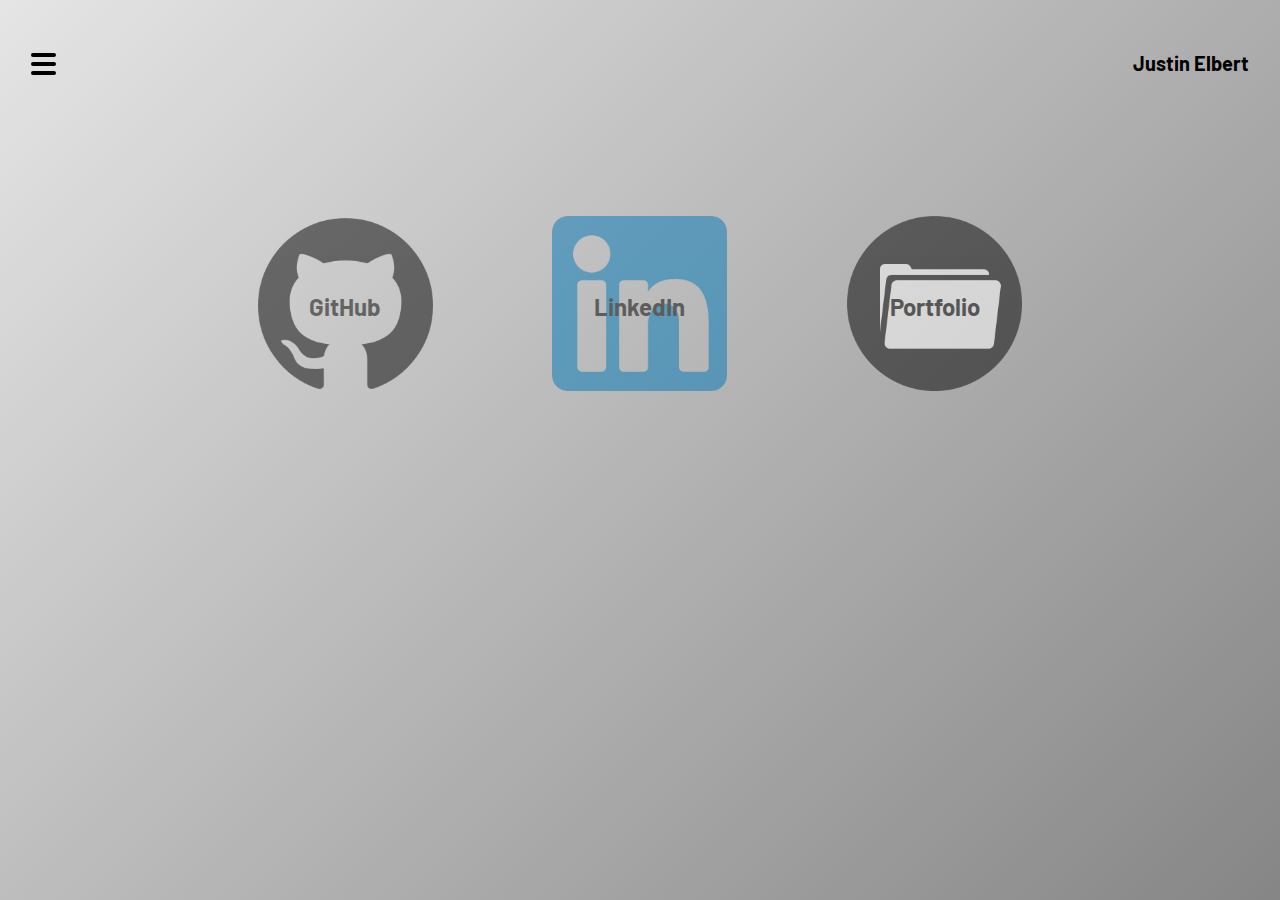
<file: index.html>
<!DOCTYPE html>
<html lang="en">
<head>
    <meta charset="UTF-8">
    <meta http-equiv="X-UA-Compatible" content="IE=edge">
    <meta name="viewport" content="width=device-width, initial-scale=1.0">
    <link rel = "stylesheet" href="index.css">
    <title> Justin Elbert | Home </title>
</head>

<body>
    <div class = "Header">
        <nav role="navigation">
            <div id="menuToggle">
              <input type="checkbox" />
              <span></span>
              <span></span>
              <span></span>
              <ul id="menu">
                  <br>
                  <br>
                  <br>
                  <br>
                  <br>
                  <br>
                  <br>
                  <br>
                  <br>
                  <br>
                  <br>
                <a href="https://justinelbert.github.io/"><li>Home</li></a>
                <a href="about.html"><li>About</li></a>
                <a href="contacts.html"><li>Contacts</li></a>
              </ul>
            </div>
          </nav>
        <div class = "textHeader">
            <p>Justin Elbert</p>
        </div>
    </div>
    <div class = "Body">
        <br>
        <br>
        <div class = "topBody">
            <!-- <br> -->
            <div class = "topLeft">
                <a href="https://github.com/JustinElbert" target="_blank"><img src="Assets/githublogo.png" style="width:175px"></a>
                     <div class = "centered1">
                         <a>GitHub</a>
                     </div>
            </div>
            
            <div class = "topMiddle">
                <a href="https://www.linkedin.com/in/justin-elbert-aa1262219/" target="_blank"><img src="Assets/Linkedin logo.png" style="width:175px"></a>
                <div class = "centered2">
                    <a>LinkedIn</a>
                </div>
            </div>

            <div class = "topRight">
                <a href="portfolio.html"><img src="Assets/portfolio.png" style="width:175px"></a>
                <div class = "centered2">
                    <a>Portfolio</a>
                </div>
            </div>
        </div>
        <!-- <div class = "bottomBody">
            
            <div class = "bottomLeft">
                Portfolio
            </div>
    
            <div class = "bottomRight">
                About
            </div>
        </div> -->
    </div>

    <script>
        let toggle = document.querySelector('.toggle');
        let topbar = document.querySelector('.topbar');
        let navigation = document.querySelector('.navigation');
        let main = document.querySelector('.main');
        toggle.onclick = function() {
            toggle.classList.toggle('active');
            topbar.classList.toggle('active');
            navigation.classList.toggle('active');
            main.classList.toggle('active');
        }
    </script>
</body>

</html>
</file>
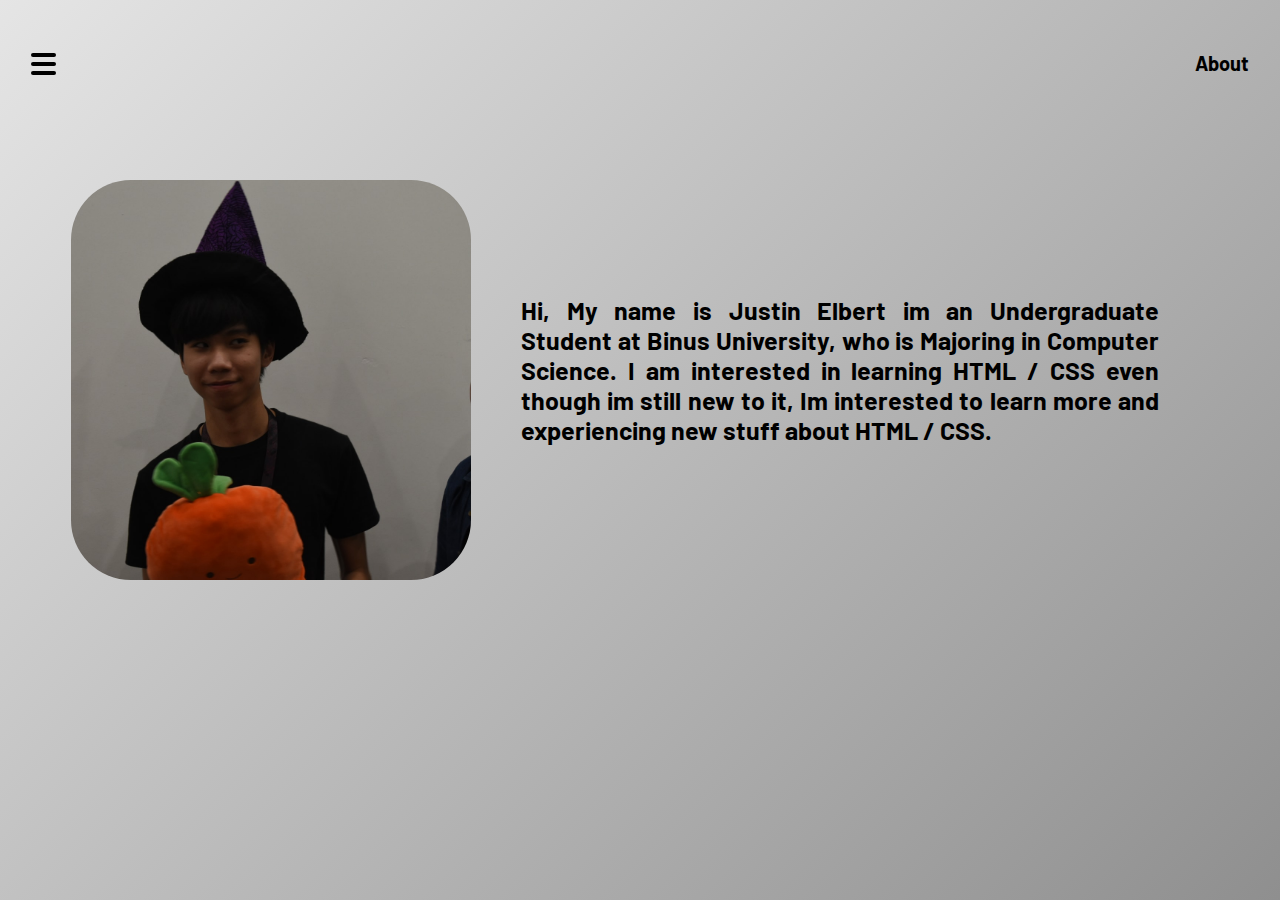
<file: about.html>
<!DOCTYPE html>
<html lang="en">
<head>
    <meta charset="UTF-8">
    <meta http-equiv="X-UA-Compatible" content="IE=edge">
    <meta name="viewport" content="width=device-width, initial-scale=1.0">
    <link rel = "stylesheet" href="about.css">
    <title> Justin Elbert | About </title>
</head>
<body>
    <div class = "Header">
        <nav role="navigation">
            <div id="menuToggle">
              <input type="checkbox" />
              <span></span>
              <span></span>
              <span></span>
              <ul id="menu">
                  <br>
                  <br>
                  <br>
                  <br>
                  <br>
                  <br>
                  <br>
                  <br>
                  <br>
                  <br>
                  <br>
                <a href="https://justinelbert.github.io/"><li>Home</li></a>
                <a href="about.html"><li>About</li></a>
                <a href="contacts.html"><li>Contacts</li></a>
              </ul>
            </div>
          </nav>
        <div class = "textHeader">
            <p>About</p>
            <!-- <p>Hi, my name is Justin Elbert</p>
            <p>Im an Undergraduate Student from Binus University</p>  -->
        </div>
    </div>
    <div class ="Body">
      <div class = "profilePic" >
            <img src="Assets/face.jpg">
      </div>

      <div class = "aboutMe">
        <div class ="aboutText">
          Hi, My name is Justin Elbert im an Undergraduate Student at Binus University, who is Majoring in Computer Science. I am interested in learning HTML / CSS even though im still new to it, Im interested to learn more and experiencing new stuff about HTML / CSS.
        </div>
      </div>

    </div>
</body>
</html>
</file>
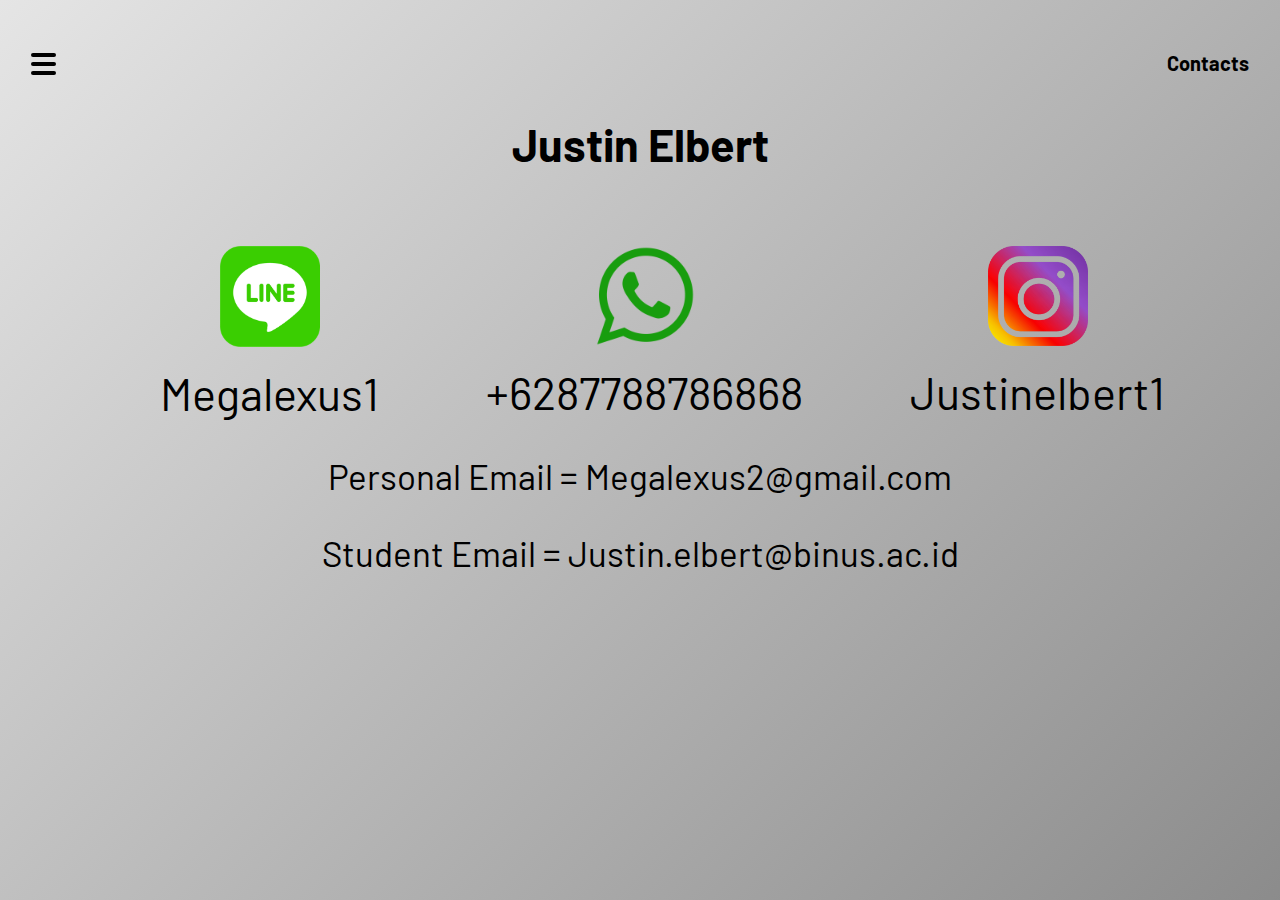
<file: contacts.html>
<!DOCTYPE html>
<html lang="en">
<head>
    <meta charset="UTF-8">
    <meta http-equiv="X-UA-Compatible" content="IE=edge">
    <meta name="viewport" content="width=device-width, initial-scale=1.0">
    <link rel = "stylesheet" href="contacts.css">
    <title> Justin Elbert | Contacts</title>
</head>
<body>
    <div class = "Header">
        <nav role="navigation">
            <div id="menuToggle">
              <input type="checkbox" />
              <span></span>
              <span></span>
              <span></span>
              <ul id="menu">
                  <br>
                  <br>
                  <br>
                  <br>
                  <br>
                  <br>
                  <br>
                  <br>
                  <br>
                  <br>
                  <br>
                <a href="https://justinelbert.github.io/"><li>Home</li></a>
                <a href="about.html"><li>About</li></a>
                <a href="contacts.html"><li>Contacts</li></a>
              </ul>
            </div>
        </nav>
        <div class = "textHeader">
            <p>Contacts</p>
        </div>
    </div>
    <div class ="Body">
      <div class="name">
        Justin Elbert
      </div>
      <div class="logos">
        <div class ="line">
          <img src="Assets/line.png" style="width: 100px;">
          <div class ="linetxt">
            <a>Megalexus1</a>
          </div>
        </div>
        <div class ="whatsapp">
          <img src="Assets/whatsapp-png-logo-1.png" style="width: 100px;">
          <div class ="watxt">
            <a>+6287788786868</a>
          </div>
        </div>
        <div class ="instagram">
          <img src="Assets/instagram.png" style="width: 100px;">
          <div class ="igtxt">
            <a>Justinelbert1</a>
          </div>
        </div>
      </div>
      <div class ="email">
          <p>Personal Email = Megalexus2@gmail.com</p>
          Student Email = Justin.elbert@binus.ac.id
      </div>
    </div>
</body>
</html>
</file>
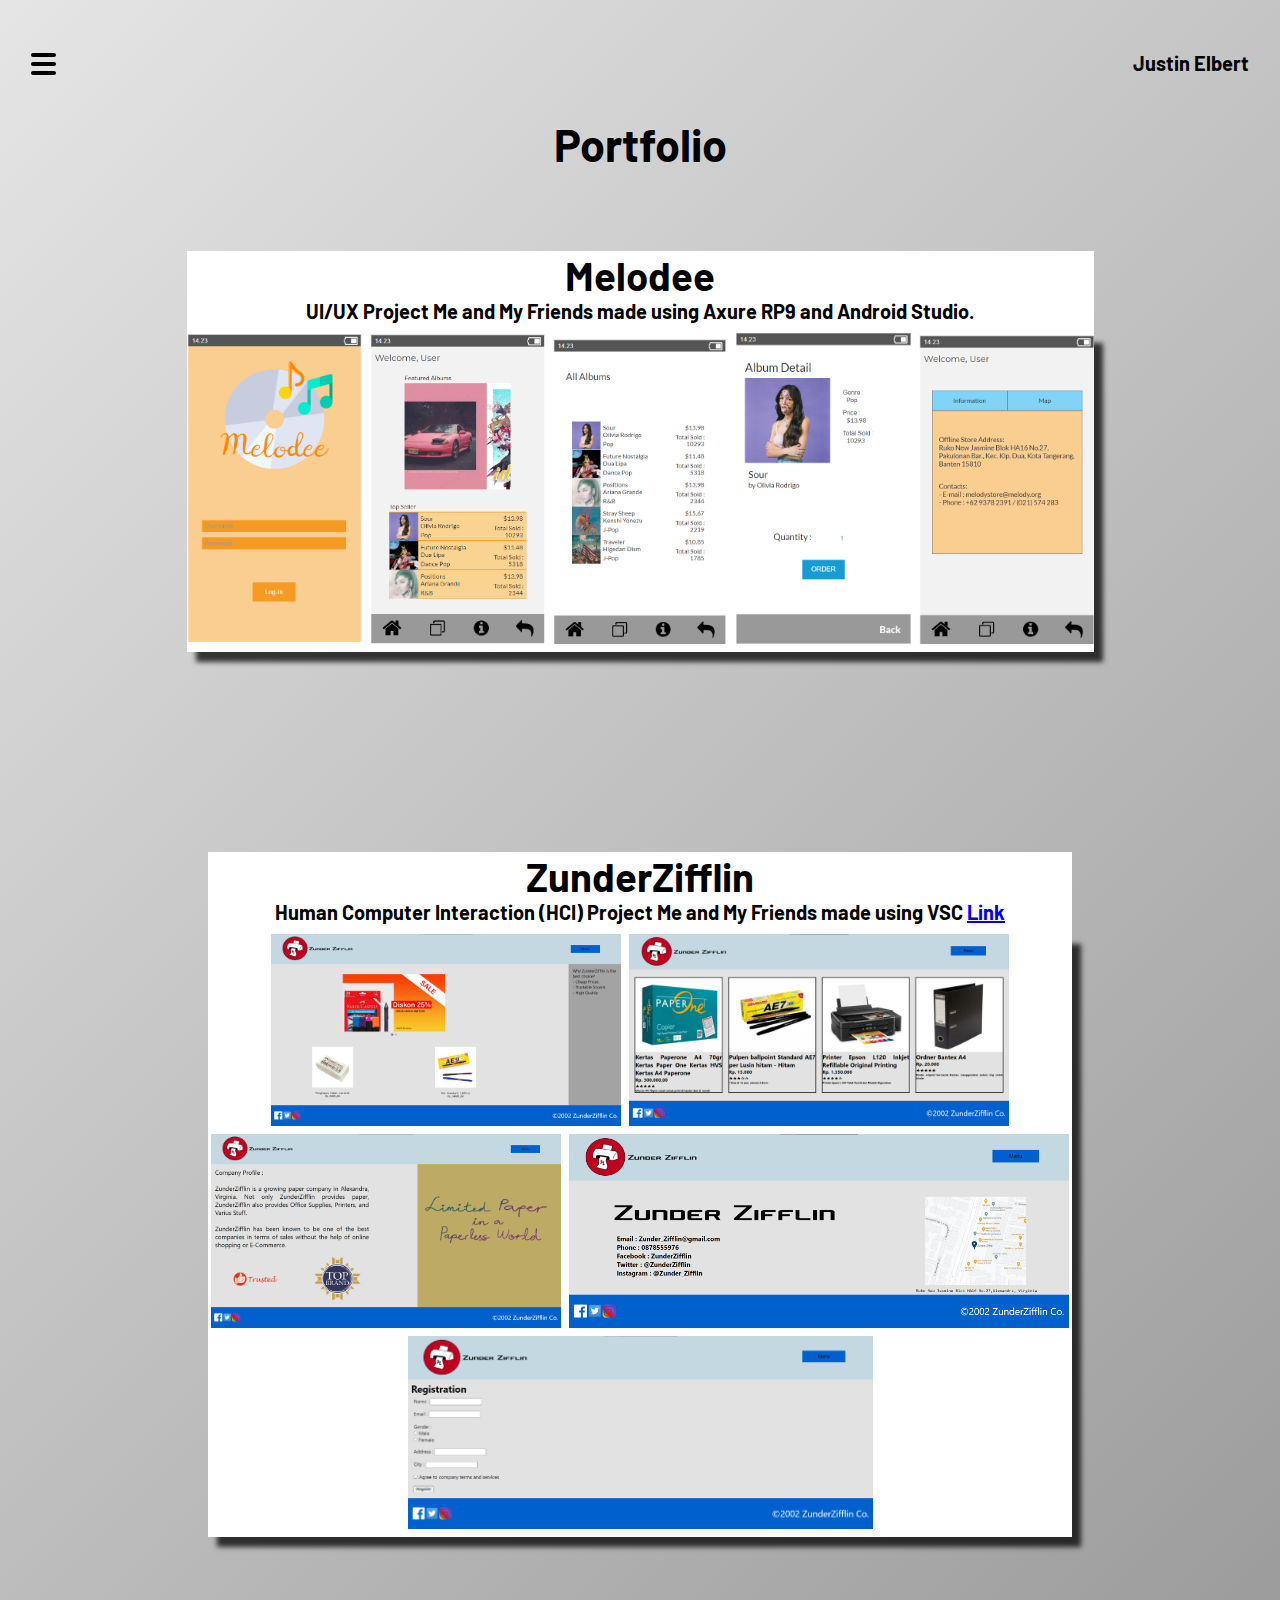
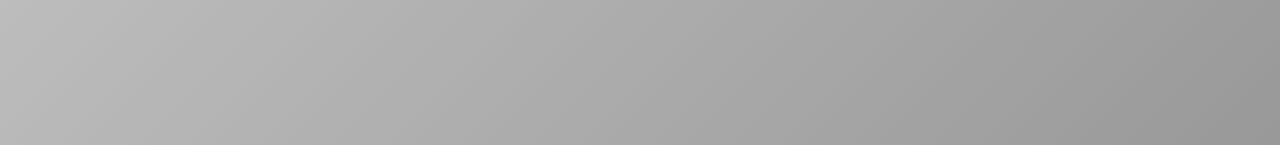
<file: portfolio.html>
<!DOCTYPE html>
<html lang="en">
<head>
    <meta charset="UTF-8">
    <meta http-equiv="X-UA-Compatible" content="IE=edge">
    <meta name="viewport" content="width=device-width, initial-scale=1.0">
    <link rel = "stylesheet" href="portfolio.css">
    <title> Justin Elbert | Portfolio </title>
</head>
<body>
    <div class = "Header">
        <nav role="navigation">
            <div id="menuToggle">
              <input type="checkbox" />
              <span></span>
              <span></span>
              <span></span>
              <ul id="menu">
                  <br>
                  <br>
                  <br>
                  <br>
                  <br>
                  <br>
                  <br>
                  <br>
                  <br>
                  <br>
                  <br>
                <a href="https://justinelbert.github.io/"><li>Home</li></a>
                <a href="about.html"><li>About</li></a>
                <a href="contacts.html"><li>Contacts</li></a>
              </ul>
            </div>
          </nav>
        <div class = "textHeader">
            <p>Justin Elbert</p>
        </div>
    </div>
    <div class = "Body">
      <div class="name">
        Portfolio
      </div>
      <div class="melodee">
        Melodee
        <div class="textMelodee">
          UI/UX Project Me and My Friends made using Axure RP9 and Android Studio.
        </div>
        <div class="picMelodee">
          <img src="Assets/melode1.png" style="width:175px">
          <img src="Assets/melodee2.png" style="width:175px">
          <img src="Assets/melodee3.png" style="width:175px">
          <img src="Assets/melodee4.png" style="width:175px">
          <img src="Assets/melodee5.png" style="width:175px">
        </div>
      </div>

      <div class="zunderzifflin">
        ZunderZifflin
        <div class="textZunderzifflin">
          Human Computer Interaction (HCI) Project Me and My Friends made using VSC <a href="https://github.com/JustinElbert/Projects">Link</a>
        </div>
        <div class="picZunderzifflin">
          <img src="Assets/zunder1.png" style="width:350px">
          <img src="Assets/zunder2.png" style="width:380px">
          <img src="Assets/zunder3.png" style="width:350px">
          <img src="Assets/zunder4.png" style="width:500px">
          <img src="Assets/zunder5.png" style="width:465px">
        </div>
      </div>
    </div>
</body>
</html>
</file>
<file: index.css>
@import url('https://fonts.googleapis.com/css2?family=Barlow:wght@200&display=swap');
body{
  background: linear-gradient(-45deg, #323232, #4c4c4c, #7f7f7f, #e5e5e5);
	background-size: 400% 400%;
	-webkit-animation: gradient 15s ease infinite;
	        animation: gradient 15s ease infinite;
}

@-webkit-keyframes gradient {
	0% {
		background-position: 0% 50%;
	}
	50% {
		background-position: 100% 50%;
	}
	100% {
		background-position: 0% 50%;
	}
}

@keyframes gradient {
	0% {
		background-position: 0% 50%;
	}
	50% {
		background-position: 100% 50%;
	}
	100% {
		background-position: 0% 50%;
	}
}
/* Header */
    .Header {
      /* background-color:	white; */
      display: flex;
      justify-content: space-between;
      flex-direction: row;
      padding: 1%;
    }

    .profilePic img{
      width: 175px;
      height: auto;
      border-radius: 100%;
    }

    .textHeader{
      padding: 10px;
      text-align: justify;
      font-weight: bold;
      font-size: 20px;
      color: black;
      font-family: 'Barlow', sans-serif;
    }
    
    #menuToggle{
      display: block;
      position: relative;
      top: 27px;
      left: 5px;
      margin: 5px;
  
      z-index: 1;
  
      -webkit-user-select: none;
      user-select: none;
    }

    #menuToggle a
    {
      text-decoration: none;
      color: #232323;
    }

    #menuToggle a:hover
    {
      color: blue;
    }


    #menuToggle input
    {
      display: block;
      width: 40px;
      height: 32px;
      position: absolute;
      top: -7px;
      left: -5px;
      
      cursor: pointer;
      
      opacity: 0; 
      z-index: 2; 
      
    }

    #menuToggle span
    {
      display: block;
      width: 25px;
      height: 4px;
      margin-bottom: 5px;
      position: relative;
      
      background: black;
      border-radius: 3px;
      
      z-index: 1;
    }

    #menu
    {
      position: absolute;
      margin: -90px 0px 0px -50px;
      height: 729px;
      /* height: auto; */
      
      background: white;
      list-style-type: none;
      -webkit-font-smoothing: antialiased;
      
      transform-origin: 50% 0%;
      transform: translate(-90%, 0%);
      
      transition: transform 0.7s cubic-bezier(0.77,0.2,0.05,1.0);
    }

    #menu li
    {
      padding: 25px;
      font-size: 22px;
      font-family: 'Barlow', sans-serif;
      font-weight: bold;
    }

    #menuToggle input:checked ~ ul
    {
      transform: none;
    }

/* Header */

/* ------------------------------------------------------- */

/* Body */
    .Body{
      flex-direction: row;
      animation: fadeInAnimation ease 2s;
            animation-iteration-count: 1;
            animation-fill-mode: forwards;
        }
            @keyframes fadeInAnimation {
                0% {
                    opacity: 0;
                }
                100% {
                    opacity: 1;
                }
    }
/* Body */

/* ------------------------------------------------------- */

/* topBody */
    .topBody{
      /* background-color: white; */
      display: flex;
      justify-content: space-around;
      padding: 5% 15%;
    }
  
    .topLeft {
      /* background-color: blue; */
      border-radius: 25px;
      /* background: white; */
      opacity: 0.5;
      position: relative;
      text-align: center;
      width: 20%;
    }

    .topLeft:hover{
      opacity: 1;
    }

    .topMiddle {
      /* background-color: blue; */
      opacity: 0.5;
      position: relative;
      text-align: center;
      border-radius: 25px;
      /* background: white; */
      width: 20%;
    }

    .topMiddle:hover{
      opacity: 1;
    }

    .topRight {
      /* background-color: blue; */
      opacity: 0.5;
      position: relative;
      text-align: center;
      border-radius: 25px;
      /* background: white; */
      width: 20%;
    }

    .topRight:hover{
      opacity: 1;
    }

    .centered1{
        font-size: x-large;
        font-weight: bolder;
        color: black;
        font-family: 'Barlow', sans-serif;
        position: absolute;
        top: 50%; 
        left: 50%;
        transform: translate(-50%, -50%);
    }

    .centered2{
      font-size: x-large;
      font-weight: bolder;
      color: black;
      font-family: 'Barlow', sans-serif;
      position: absolute;
      top: 50%;
      left: 50%;
      transform: translate(-50%, -50%);
    }

  .centered3{
    font-size: x-large;
    font-weight: bolder;
    color: black;
    font-family: 'Barlow', sans-serif;
    position: absolute;
    top: 50%;
    left: 50%;
    transform: translate(-50%, -50%);
  }

/* topBody */

/* ------------------------------------------------------- */

/* bottomBody */

/* bottomBody */

/* ------------------------------------------------------- */
</file>
<file: about.css>
@import url('https://fonts.googleapis.com/css2?family=Barlow:wght@200&display=swap');
body{
  background: linear-gradient(-45deg, #323232, #4c4c4c, #7f7f7f, #e5e5e5);
	background-size: 400% 400%;
	-webkit-animation: gradient 15s ease infinite;
	        animation: gradient 15s ease infinite;
}

@-webkit-keyframes gradient {
	0% {
		background-position: 0% 50%;
	}
	50% {
		background-position: 100% 50%;
	}
	100% {
		background-position: 0% 50%;
	}
}

@keyframes gradient {
	0% {
		background-position: 0% 50%;
	}
	50% {
		background-position: 100% 50%;
	}
	100% {
		background-position: 0% 50%;
	}
}
/* Header */
    .Header {
      /* background-color:	white; */
      display: flex;
      justify-content: space-between;
      flex-direction: row;
      padding: 1%;
    }

    .textHeader{
      padding: 10px;
      text-align: justify;
      font-weight: bold;
      font-size: 20px;
      color: black;
      font-family: 'Barlow', sans-serif;
    }
    
    #menuToggle{
      display: block;
      position: relative;
      top: 27px;
      left: 5px;
      margin: 5px;
  
      z-index: 1;
  
      -webkit-user-select: none;
      user-select: none;
    }

    #menuToggle a
    {
      text-decoration: none;
      color: #232323;
    }

    #menuToggle a:hover
    {
      color: blue;
    }


    #menuToggle input
    {
      display: block;
      width: 40px;
      height: 32px;
      position: absolute;
      top: -7px;
      left: -5px;
      
      cursor: pointer;
      
      opacity: 0; 
      z-index: 2; 
      
      -webkit-touch-callout: none;
    }

    #menuToggle span
    {
      display: block;
      width: 25px;
      height: 4px;
      margin-bottom: 5px;
      position: relative;
      
      background: black;
      border-radius: 3px;
      
      z-index: 1;
    }

    #menu
    {
      position: absolute;
      margin: -90px 0px 0px -50px;
      min-height: 729px;
      /* margin: -10px; */
      
      background: white;
      list-style-type: none;
      -webkit-font-smoothing: antialiased;
      
      transform-origin: 50% 0%;
      transform: translate(-90%, 0%);
      
      transition: transform 0.7s cubic-bezier(0.77,0.2,0.05,1.0);
    }

    #menu li
    {
      padding: 25px;
      font-size: 22px;
      font-family: 'Barlow', sans-serif;
      font-weight: bold;
    }

    #menuToggle input:checked ~ ul
    {
      transform: none;
    }

/* Header */

/* ------------------------------------------------------- */

/* Body */

    .Body{
      display: flex;
      justify-content: space-between;
      padding: 5%;
      flex-direction: row;
      animation: fadeInAnimation ease 2s;
            animation-iteration-count: 1;
            animation-fill-mode: forwards;
        }
            @keyframes fadeInAnimation {
                0% {
                    opacity: 0;
                }
                100% {
                    opacity: 1;
                }
    }

    .profilePic img{
      width: 400px;
      height: auto;
      border-radius: 15%;
    }

    .aboutMe{
      padding: 50px;
      text-align: justify;
      font-weight: bold;
      font-size: 25px;
      color: black;
      font-family: 'Barlow', sans-serif;
    }

    .aboutText{
      padding-top: 65px;
    }

/* Body */

/* ------------------------------------------------------- */
</file>
<file: contacts.css>
@import url('https://fonts.googleapis.com/css2?family=Barlow:wght@200&display=swap');
body{
  background: linear-gradient(-45deg, #323232, #4c4c4c, #7f7f7f, #e5e5e5);
	background-size: 400% 400%;
	-webkit-animation: gradient 15s ease infinite;
	        animation: gradient 15s ease infinite;
}

@-webkit-keyframes gradient {
	0% {
		background-position: 0% 50%;
	}
	50% {
		background-position: 100% 50%;
	}
	100% {
		background-position: 0% 50%;
	}
}

@keyframes gradient {
	0% {
		background-position: 0% 50%;
	}
	50% {
		background-position: 100% 50%;
	}
	100% {
		background-position: 0% 50%;
	}
}
/* Header */
    .Header {
      /* background-color:	white; */
      display: flex;
      justify-content: space-between;
      flex-direction: row;
      padding: 1%;
    }

    .profilePic img{
      width: 175px;
      height: auto;
      border-radius: 100%;
    }

    .textHeader{
      padding: 10px;
      text-align: justify;
      font-weight: bold;
      font-size: 20px;
      color: black;
      font-family: 'Barlow', sans-serif;
    }
    
    #menuToggle{
      display: block;
      position: relative;
      top: 27px;
      left: 5px;
      margin: 5px;
  
      z-index: 1;
  
      -webkit-user-select: none;
      user-select: none;
    }

    #menuToggle a
    {
      text-decoration: none;
      color: #232323;
    }

    #menuToggle a:hover
    {
      color: blue;
    }


    #menuToggle input
    {
      display: block;
      width: 40px;
      height: 32px;
      position: absolute;
      top: -7px;
      left: -5px;
      
      cursor: pointer;
      
      opacity: 0; 
      z-index: 2; 
      
      -webkit-touch-callout: none;
    }

    #menuToggle span
    {
      display: block;
      width: 25px;
      height: 4px;
      margin-bottom: 5px;
      position: relative;
      
      background: black;
      border-radius: 3px;
      
      z-index: 1;
    }

    #menu
    {
      position: absolute;
      margin: -90px 0px 0px -50px;
      min-height: 729px;
      /* margin: -10px; */
      
      background: white;
      list-style-type: none;
      -webkit-font-smoothing: antialiased;
      
      transform-origin: 50% 0%;
      transform: translate(-90%, 0%);
      
      transition: transform 0.7s cubic-bezier(0.77,0.2,0.05,1.0);
    }

    #menu li
    {
      padding: 25px;
      font-size: 22px;
      font-family: 'Barlow', sans-serif;
      font-weight: bold;
    }

    #menuToggle input:checked ~ ul
    {
      transform: none;
    }

/* Header */

/* ------------------------------------------------------- */

/* Body */
  .Body{
    display: flex;
    flex-direction: column;
    animation: fadeInAnimation ease 2s;
            animation-iteration-count: 1;
            animation-fill-mode: forwards;
        }
            @keyframes fadeInAnimation {
                0% {
                    opacity: 0;
                }
                100% {
                    opacity: 1;
                }
  }

  .name{
    text-align: center;
    font-weight: bold;
    font-size: 45px;
    color: black;
    font-family: 'Barlow', sans-serif;
    padding-bottom: 75px;
  }

  .logos{
    padding-left: 45px;
    justify-content: space-evenly;
    display: flex;
    flex-direction: row;
    font-size: 45px;
    color: black;
    font-family: 'Barlow', sans-serif;
    text-align: center;
  }

  .logos img{
    padding-bottom: 10px;
  }
  
  .email{
    display: flex;
    flex-direction: column;
    font-size: 35px;
    /* font-weight: bold; */
    color: black;
    font-family: 'Barlow', sans-serif;
    text-align: center;
  }

 /* Body */

 /* ------------------------------------------------------- */
</file>
<file: portfolio.css>
@import url('https://fonts.googleapis.com/css2?family=Barlow:wght@200&display=swap');
body{
  background: linear-gradient(-45deg, #323232, #4c4c4c, #7f7f7f, #e5e5e5);
	background-size: 400% 400%;
	-webkit-animation: gradient 15s ease infinite;
	        animation: gradient 15s ease infinite;
}

@-webkit-keyframes gradient {
	0% {
		background-position: 0% 50%;
	}
	50% {
		background-position: 100% 50%;
	}
	100% {
		background-position: 0% 50%;
	}
}

@keyframes gradient {
	0% {
		background-position: 0% 50%;
	}
	50% {
		background-position: 100% 50%;
	}
	100% {
		background-position: 0% 50%;
	}
}
/* Header */
    .Header {
      /* background-color:	white; */
      display: flex;
      justify-content: space-between;
      flex-direction: row;
      padding: 1%;
    }

    .profilePic img{
      width: 175px;
      height: auto;
      border-radius: 100%;
    }

    .textHeader{
      padding: 10px;
      text-align: justify;
      font-weight: bold;
      font-size: 20px;
      color: black;
      font-family: 'Barlow', sans-serif;
    }
    
    #menuToggle{
      display: block;
      position: relative;
      top: 27px;
      left: 5px;
      margin: 5px;
  
      z-index: 1;
  
      -webkit-user-select: none;
      user-select: none;
    }

    #menuToggle a
    {
      text-decoration: none;
      color: #232323;
    }

    #menuToggle a:hover
    {
      color: blue;
    }


    #menuToggle input
    {
      display: block;
      width: 40px;
      height: 32px;
      position: absolute;
      top: -7px;
      left: -5px;
      
      cursor: pointer;
      
      opacity: 0; 
      z-index: 2; 
      
      -webkit-touch-callout: none;
    }

    #menuToggle span
    {
      display: block;
      width: 25px;
      height: 4px;
      margin-bottom: 5px;
      position: relative;
      
      background: black;
      border-radius: 3px;
      
      z-index: 1;
    }

    #menu
    {
      position: absolute;
      margin: -90px 0px 0px -50px;
      min-height: 1600px;
      /* margin: -10px; */
      
      background: white;
      list-style-type: none;
      -webkit-font-smoothing: antialiased;
      
      transform-origin: 50% 0%;
      transform: translate(-90%, 0%);
      
      transition: transform 0.7s cubic-bezier(0.77,0.2,0.05,1.0);
    }

    #menu li
    {
      padding: 25px;
      font-size: 22px;
      font-family: 'Barlow', sans-serif;
      font-weight: bold;
    }

    #menuToggle input:checked ~ ul
    {
      transform: none;
    }

/* Header */

/* ------------------------------------------------------- */

/* Body */

.Body{
  display: flex;
  flex-direction: column;
  animation: fadeInAnimation ease 2s;
          animation-iteration-count: 1;
          animation-fill-mode: forwards;
      }
          @keyframes fadeInAnimation {
              0% {
                  opacity: 0;
              }
              100% {
                  opacity: 1;
              }
}

.name{
  text-align: center;
  font-weight: bold;
  font-size: 45px;
  color: black;
  font-family: 'Barlow', sans-serif;
  padding-bottom: 80px;
}

.melodee{
  background-color: white;
  display: flex;
  flex-direction: column;
  margin: auto;
  text-align: center;
  font-weight: bold;
  font-size: 40px;
  color: black;
  font-family: 'Barlow', sans-serif;
}


.textMelodee{
  text-align: center;
  padding-bottom: 10px;
  font-weight: bold;
  font-size: 20px;
  color: black;
  font-family: 'Barlow', sans-serif;
}

.picMelodee{
  justify-content: center;
  box-shadow: 9px 10px 5px 0px rgba(0,0,0,0.75);
  -webkit-box-shadow: 9px 10px 5px 0px rgba(0,0,0,0.75);
  -moz-box-shadow: 9px 10px 5px 0px rgba(0,0,0,0.75);
}

.zunderzifflin{
  background-color: white;
  display: flex;
  flex-direction: column;
  margin: 200px; 
  text-align: center;
  font-weight: bold;
  font-size: 40px;
  color: black;
  font-family: 'Barlow', sans-serif;
}


.textZunderzifflin{
  text-align: center;
  padding-bottom: 10px;
  font-weight: bold;
  font-size: 20px;
  color: black;
  font-family: 'Barlow', sans-serif;
}

.picZunderzifflin{
  justify-content: center;
  box-shadow: 9px 10px 5px 0px rgba(0,0,0,0.75);
  -webkit-box-shadow: 9px 10px 5px 0px rgba(0,0,0,0.75);
  -moz-box-shadow: 9px 10px 5px 0px rgba(0,0,0,0.75);
}
/* Body */

/* ------------------------------------------------------- */
</file>
